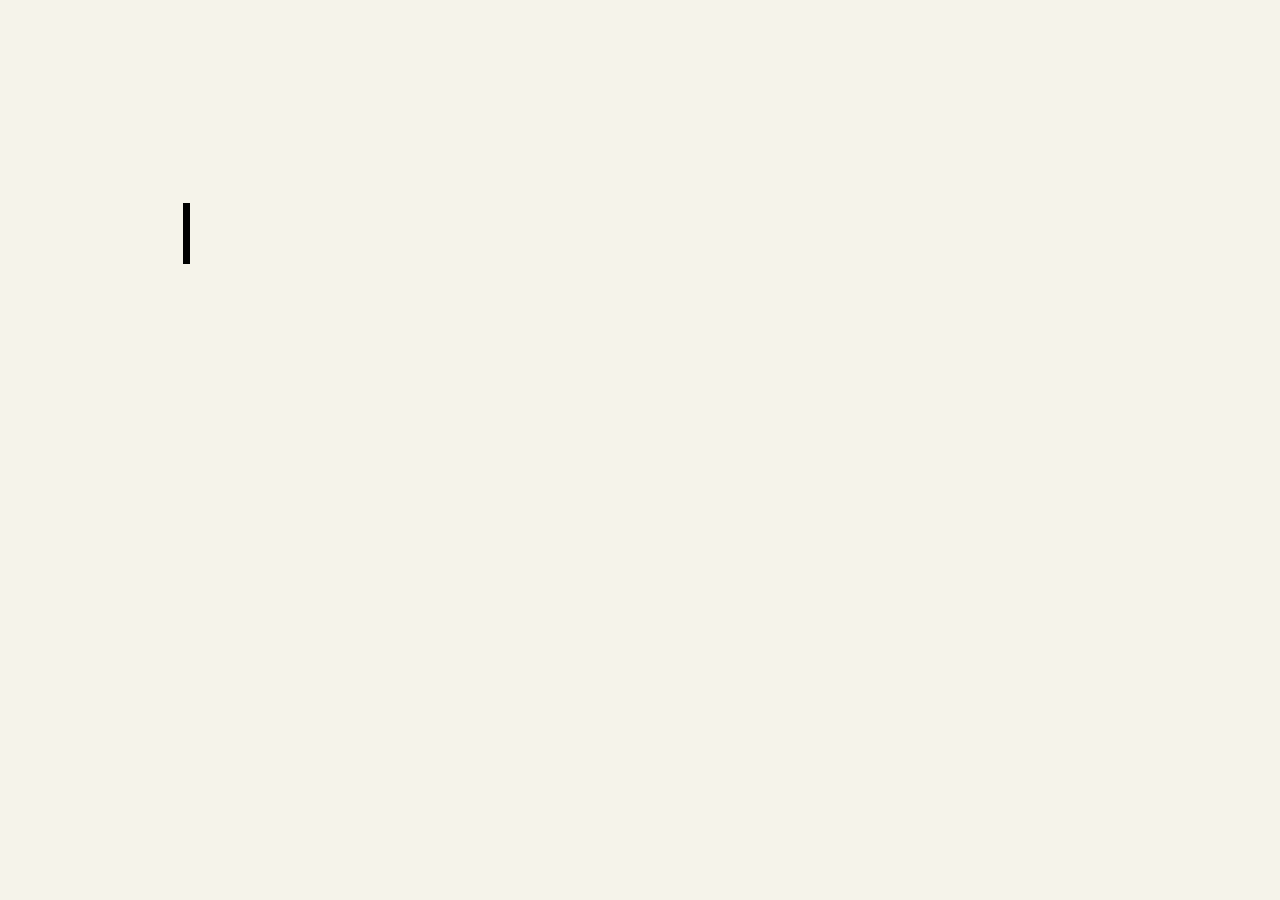
<file: Animations/Type Writer Animation (CSS)/index.html>
<!DOCTYPE html>
<html lang="en">
  <head>
    <meta charset="UTF-8" />
    <meta http-equiv="X-UA-Compatible" content="IE=edge" />
    <meta name="viewport" content="width=device-width, initial-scale=1.0" />
    <title>Type Writer Animation</title>
    <link rel="stylesheet" href="styles.css" />
  </head>
  <body>
    <h1>Hello, my name is Quang Khai</h1>
    <p class="subtitle">Welcome to my website</p>
  </body>
</html>
</file>
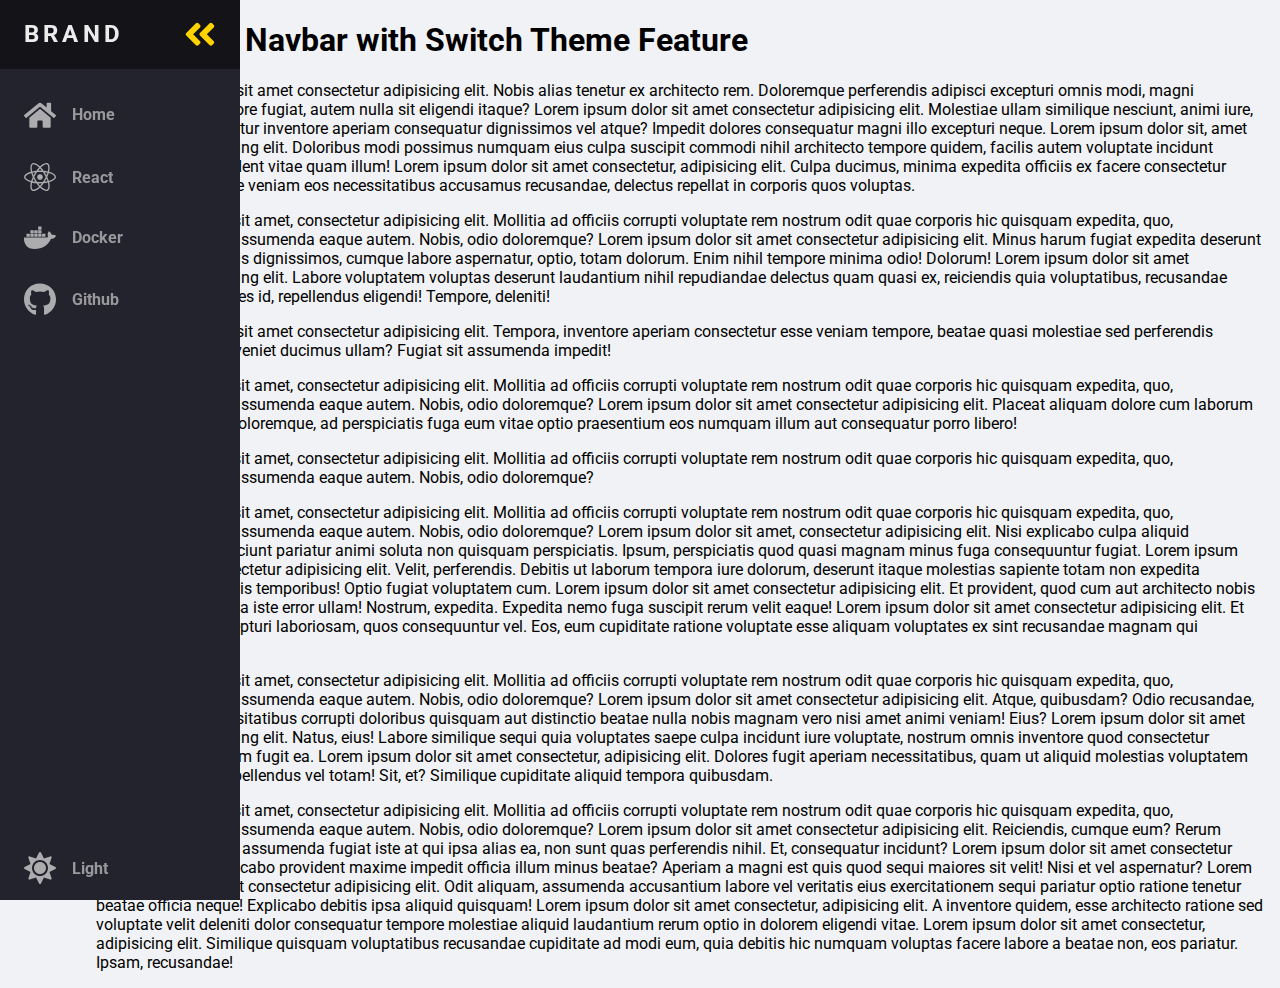
<file: Components/Animated Responsive Navbar (CSS)/index.html>
<!DOCTYPE html>
<html lang="en">
  <head>
    <meta charset="UTF-8" />
    <meta http-equiv="X-UA-Compatible" content="IE=edge" />
    <meta name="viewport" content="width=device-width, initial-scale=1.0" />
    <title>Animated Responsive Navbar</title>

    <link rel="preconnect" href="https://fonts.googleapis.com" />
    <link rel="preconnect" href="https://fonts.gstatic.com" crossorigin />
    <link
      href="https://fonts.googleapis.com/css2?family=Roboto:ital,wght@0,400;0,700;1,300&display=swap"
      rel="stylesheet"
    />

    <link rel="stylesheet" href="style.css" />
  </head>
  <body>
    <nav class="navbar">
      <ul class="navbar__items">
        <li class="navbar__logo">
          <a href="#logo" class="navbar__link">
            <span class="navbar__linkTitle">Brand</span>
            <svg
              aria-hidden="true"
              focusable="false"
              data-prefix="fas"
              data-icon="angle-double-right"
              class="svg-accent svg-inline--fa fa-angle-double-right fa-w-14"
              role="img"
              xmlns="http://www.w3.org/2000/svg"
              viewBox="0 0 448 512"
            >
              <path
                fill="currentColor"
                d="M224.3 273l-136 136c-9.4 9.4-24.6 9.4-33.9 0l-22.6-22.6c-9.4-9.4-9.4-24.6 0-33.9l96.4-96.4-96.4-96.4c-9.4-9.4-9.4-24.6 0-33.9L54.3 103c9.4-9.4 24.6-9.4 33.9 0l136 136c9.5 9.4 9.5 24.6.1 34zm192-34l-136-136c-9.4-9.4-24.6-9.4-33.9 0l-22.6 22.6c-9.4 9.4-9.4 24.6 0 33.9l96.4 96.4-96.4 96.4c-9.4 9.4-9.4 24.6 0 33.9l22.6 22.6c9.4 9.4 24.6 9.4 33.9 0l136-136c9.4-9.2 9.4-24.4 0-33.8z"
              ></path>
            </svg>
          </a>
        </li>

        <li class="navbar__item">
          <a href="#" class="navbar__link">
            <svg
              aria-hidden="true"
              focusable="false"
              data-prefix="fas"
              data-icon="home"
              class="svg-accent svg-inline--fa fa-home fa-w-18"
              role="img"
              xmlns="http://www.w3.org/2000/svg"
              viewBox="0 0 576 512"
            >
              <path
                fill="currentColor"
                d="M280.37 148.26L96 300.11V464a16 16 0 0 0 16 16l112.06-.29a16 16 0 0 0 15.92-16V368a16 16 0 0 1 16-16h64a16 16 0 0 1 16 16v95.64a16 16 0 0 0 16 16.05L464 480a16 16 0 0 0 16-16V300L295.67 148.26a12.19 12.19 0 0 0-15.3 0zM571.6 251.47L488 182.56V44.05a12 12 0 0 0-12-12h-56a12 12 0 0 0-12 12v72.61L318.47 43a48 48 0 0 0-61 0L4.34 251.47a12 12 0 0 0-1.6 16.9l25.5 31A12 12 0 0 0 45.15 301l235.22-193.74a12.19 12.19 0 0 1 15.3 0L530.9 301a12 12 0 0 0 16.9-1.6l25.5-31a12 12 0 0 0-1.7-16.93z"
              ></path>
            </svg>
            <span class="navbar__linkTitle">Home</span>
          </a>
        </li>

        <li class="navbar__item">
          <a href="#react" class="navbar__link">
            <svg
              aria-hidden="true"
              focusable="false"
              data-prefix="fab"
              data-icon="react"
              class="svg-accent svg-inline--fa fa-react fa-w-16"
              role="img"
              xmlns="http://www.w3.org/2000/svg"
              viewBox="0 0 512 512"
            >
              <path
                fill="currentColor"
                d="M418.2 177.2c-5.4-1.8-10.8-3.5-16.2-5.1.9-3.7 1.7-7.4 2.5-11.1 12.3-59.6 4.2-107.5-23.1-123.3-26.3-15.1-69.2.6-112.6 38.4-4.3 3.7-8.5 7.6-12.5 11.5-2.7-2.6-5.5-5.2-8.3-7.7-45.5-40.4-91.1-57.4-118.4-41.5-26.2 15.2-34 60.3-23 116.7 1.1 5.6 2.3 11.1 3.7 16.7-6.4 1.8-12.7 3.8-18.6 5.9C38.3 196.2 0 225.4 0 255.6c0 31.2 40.8 62.5 96.3 81.5 4.5 1.5 9 3 13.6 4.3-1.5 6-2.8 11.9-4 18-10.5 55.5-2.3 99.5 23.9 114.6 27 15.6 72.4-.4 116.6-39.1 3.5-3.1 7-6.3 10.5-9.7 4.4 4.3 9 8.4 13.6 12.4 42.8 36.8 85.1 51.7 111.2 36.6 27-15.6 35.8-62.9 24.4-120.5-.9-4.4-1.9-8.9-3-13.5 3.2-.9 6.3-1.9 9.4-2.9 57.7-19.1 99.5-50 99.5-81.7 0-30.3-39.4-59.7-93.8-78.4zM282.9 92.3c37.2-32.4 71.9-45.1 87.7-36 16.9 9.7 23.4 48.9 12.8 100.4-.7 3.4-1.4 6.7-2.3 10-22.2-5-44.7-8.6-67.3-10.6-13-18.6-27.2-36.4-42.6-53.1 3.9-3.7 7.7-7.2 11.7-10.7zM167.2 307.5c5.1 8.7 10.3 17.4 15.8 25.9-15.6-1.7-31.1-4.2-46.4-7.5 4.4-14.4 9.9-29.3 16.3-44.5 4.6 8.8 9.3 17.5 14.3 26.1zm-30.3-120.3c14.4-3.2 29.7-5.8 45.6-7.8-5.3 8.3-10.5 16.8-15.4 25.4-4.9 8.5-9.7 17.2-14.2 26-6.3-14.9-11.6-29.5-16-43.6zm27.4 68.9c6.6-13.8 13.8-27.3 21.4-40.6s15.8-26.2 24.4-38.9c15-1.1 30.3-1.7 45.9-1.7s31 .6 45.9 1.7c8.5 12.6 16.6 25.5 24.3 38.7s14.9 26.7 21.7 40.4c-6.7 13.8-13.9 27.4-21.6 40.8-7.6 13.3-15.7 26.2-24.2 39-14.9 1.1-30.4 1.6-46.1 1.6s-30.9-.5-45.6-1.4c-8.7-12.7-16.9-25.7-24.6-39s-14.8-26.8-21.5-40.6zm180.6 51.2c5.1-8.8 9.9-17.7 14.6-26.7 6.4 14.5 12 29.2 16.9 44.3-15.5 3.5-31.2 6.2-47 8 5.4-8.4 10.5-17 15.5-25.6zm14.4-76.5c-4.7-8.8-9.5-17.6-14.5-26.2-4.9-8.5-10-16.9-15.3-25.2 16.1 2 31.5 4.7 45.9 8-4.6 14.8-10 29.2-16.1 43.4zM256.2 118.3c10.5 11.4 20.4 23.4 29.6 35.8-19.8-.9-39.7-.9-59.5 0 9.8-12.9 19.9-24.9 29.9-35.8zM140.2 57c16.8-9.8 54.1 4.2 93.4 39 2.5 2.2 5 4.6 7.6 7-15.5 16.7-29.8 34.5-42.9 53.1-22.6 2-45 5.5-67.2 10.4-1.3-5.1-2.4-10.3-3.5-15.5-9.4-48.4-3.2-84.9 12.6-94zm-24.5 263.6c-4.2-1.2-8.3-2.5-12.4-3.9-21.3-6.7-45.5-17.3-63-31.2-10.1-7-16.9-17.8-18.8-29.9 0-18.3 31.6-41.7 77.2-57.6 5.7-2 11.5-3.8 17.3-5.5 6.8 21.7 15 43 24.5 63.6-9.6 20.9-17.9 42.5-24.8 64.5zm116.6 98c-16.5 15.1-35.6 27.1-56.4 35.3-11.1 5.3-23.9 5.8-35.3 1.3-15.9-9.2-22.5-44.5-13.5-92 1.1-5.6 2.3-11.2 3.7-16.7 22.4 4.8 45 8.1 67.9 9.8 13.2 18.7 27.7 36.6 43.2 53.4-3.2 3.1-6.4 6.1-9.6 8.9zm24.5-24.3c-10.2-11-20.4-23.2-30.3-36.3 9.6.4 19.5.6 29.5.6 10.3 0 20.4-.2 30.4-.7-9.2 12.7-19.1 24.8-29.6 36.4zm130.7 30c-.9 12.2-6.9 23.6-16.5 31.3-15.9 9.2-49.8-2.8-86.4-34.2-4.2-3.6-8.4-7.5-12.7-11.5 15.3-16.9 29.4-34.8 42.2-53.6 22.9-1.9 45.7-5.4 68.2-10.5 1 4.1 1.9 8.2 2.7 12.2 4.9 21.6 5.7 44.1 2.5 66.3zm18.2-107.5c-2.8.9-5.6 1.8-8.5 2.6-7-21.8-15.6-43.1-25.5-63.8 9.6-20.4 17.7-41.4 24.5-62.9 5.2 1.5 10.2 3.1 15 4.7 46.6 16 79.3 39.8 79.3 58 0 19.6-34.9 44.9-84.8 61.4zm-149.7-15c25.3 0 45.8-20.5 45.8-45.8s-20.5-45.8-45.8-45.8c-25.3 0-45.8 20.5-45.8 45.8s20.5 45.8 45.8 45.8z"
              ></path>
            </svg>
            <span class="navbar__linkTitle">React</span>
          </a>
        </li>

        <li class="navbar__item">
          <a href="#docker" class="navbar__link">
            <svg
              aria-hidden="true"
              focusable="false"
              data-prefix="fab"
              data-icon="docker"
              class="svg-accent svg-inline--fa fa-docker fa-w-20"
              role="img"
              xmlns="http://www.w3.org/2000/svg"
              viewBox="0 0 640 512"
            >
              <path
                fill="currentColor"
                d="M349.9 236.3h-66.1v-59.4h66.1v59.4zm0-204.3h-66.1v60.7h66.1V32zm78.2 144.8H362v59.4h66.1v-59.4zm-156.3-72.1h-66.1v60.1h66.1v-60.1zm78.1 0h-66.1v60.1h66.1v-60.1zm276.8 100c-14.4-9.7-47.6-13.2-73.1-8.4-3.3-24-16.7-44.9-41.1-63.7l-14-9.3-9.3 14c-18.4 27.8-23.4 73.6-3.7 103.8-8.7 4.7-25.8 11.1-48.4 10.7H2.4c-8.7 50.8 5.8 116.8 44 162.1 37.1 43.9 92.7 66.2 165.4 66.2 157.4 0 273.9-72.5 328.4-204.2 21.4.4 67.6.1 91.3-45.2 1.5-2.5 6.6-13.2 8.5-17.1l-13.3-8.9zm-511.1-27.9h-66v59.4h66.1v-59.4zm78.1 0h-66.1v59.4h66.1v-59.4zm78.1 0h-66.1v59.4h66.1v-59.4zm-78.1-72.1h-66.1v60.1h66.1v-60.1z"
              ></path>
            </svg>
            <span class="navbar__linkTitle">Docker</span>
          </a>
        </li>

        <li class="navbar__item">
          <a href="#github" class="navbar__link">
            <svg
              aria-hidden="true"
              focusable="false"
              data-prefix="fab"
              data-icon="github"
              class="svg-accent svg-inline--fa fa-github fa-w-16"
              role="img"
              xmlns="http://www.w3.org/2000/svg"
              viewBox="0 0 496 512"
            >
              <path
                fill="currentColor"
                d="M165.9 397.4c0 2-2.3 3.6-5.2 3.6-3.3.3-5.6-1.3-5.6-3.6 0-2 2.3-3.6 5.2-3.6 3-.3 5.6 1.3 5.6 3.6zm-31.1-4.5c-.7 2 1.3 4.3 4.3 4.9 2.6 1 5.6 0 6.2-2s-1.3-4.3-4.3-5.2c-2.6-.7-5.5.3-6.2 2.3zm44.2-1.7c-2.9.7-4.9 2.6-4.6 4.9.3 2 2.9 3.3 5.9 2.6 2.9-.7 4.9-2.6 4.6-4.6-.3-1.9-3-3.2-5.9-2.9zM244.8 8C106.1 8 0 113.3 0 252c0 110.9 69.8 205.8 169.5 239.2 12.8 2.3 17.3-5.6 17.3-12.1 0-6.2-.3-40.4-.3-61.4 0 0-70 15-84.7-29.8 0 0-11.4-29.1-27.8-36.6 0 0-22.9-15.7 1.6-15.4 0 0 24.9 2 38.6 25.8 21.9 38.6 58.6 27.5 72.9 20.9 2.3-16 8.8-27.1 16-33.7-55.9-6.2-112.3-14.3-112.3-110.5 0-27.5 7.6-41.3 23.6-58.9-2.6-6.5-11.1-33.3 2.6-67.9 20.9-6.5 69 27 69 27 20-5.6 41.5-8.5 62.8-8.5s42.8 2.9 62.8 8.5c0 0 48.1-33.6 69-27 13.7 34.7 5.2 61.4 2.6 67.9 16 17.7 25.8 31.5 25.8 58.9 0 96.5-58.9 104.2-114.8 110.5 9.2 7.9 17 22.9 17 46.4 0 33.7-.3 75.4-.3 83.6 0 6.5 4.6 14.4 17.3 12.1C428.2 457.8 496 362.9 496 252 496 113.3 383.5 8 244.8 8zM97.2 352.9c-1.3 1-1 3.3.7 5.2 1.6 1.6 3.9 2.3 5.2 1 1.3-1 1-3.3-.7-5.2-1.6-1.6-3.9-2.3-5.2-1zm-10.8-8.1c-.7 1.3.3 2.9 2.3 3.9 1.6 1 3.6.7 4.3-.7.7-1.3-.3-2.9-2.3-3.9-2-.6-3.6-.3-4.3.7zm32.4 35.6c-1.6 1.3-1 4.3 1.3 6.2 2.3 2.3 5.2 2.6 6.5 1 1.3-1.3.7-4.3-1.3-6.2-2.2-2.3-5.2-2.6-6.5-1zm-11.4-14.7c-1.6 1-1.6 3.6 0 5.9 1.6 2.3 4.3 3.3 5.6 2.3 1.6-1.3 1.6-3.9 0-6.2-1.4-2.3-4-3.3-5.6-2z"
              ></path>
            </svg>
            <span class="navbar__linkTitle">Github</span>
          </a>
        </li>

        <li class="navbar__item" id="toggleThemeButton">
          <a href="#toggle" class="navbar__link">
            <!-- Light SVG -->
            <svg
              id="lightSVG"
              aria-hidden="true"
              focusable="false"
              data-prefix="fas"
              data-icon="sun"
              class="svg-accent svg-inline--fa fa-sun fa-w-16"
              role="img"
              xmlns="http://www.w3.org/2000/svg"
              viewBox="0 0 512 512"
            >
              <path
                fill="currentColor"
                d="M256 160c-52.9 0-96 43.1-96 96s43.1 96 96 96 96-43.1 96-96-43.1-96-96-96zm246.4 80.5l-94.7-47.3 33.5-100.4c4.5-13.6-8.4-26.5-21.9-21.9l-100.4 33.5-47.4-94.8c-6.4-12.8-24.6-12.8-31 0l-47.3 94.7L92.7 70.8c-13.6-4.5-26.5 8.4-21.9 21.9l33.5 100.4-94.7 47.4c-12.8 6.4-12.8 24.6 0 31l94.7 47.3-33.5 100.5c-4.5 13.6 8.4 26.5 21.9 21.9l100.4-33.5 47.3 94.7c6.4 12.8 24.6 12.8 31 0l47.3-94.7 100.4 33.5c13.6 4.5 26.5-8.4 21.9-21.9l-33.5-100.4 94.7-47.3c13-6.5 13-24.7.2-31.1zm-155.9 106c-49.9 49.9-131.1 49.9-181 0-49.9-49.9-49.9-131.1 0-181 49.9-49.9 131.1-49.9 181 0 49.9 49.9 49.9 131.1 0 181z"
              ></path>
            </svg>

            <!-- Dark SVG -->
            <svg
              id="darkSVG"
              aria-hidden="true"
              focusable="false"
              data-prefix="fas"
              data-icon="cloud-moon"
              class="svg-accent svg-inline--fa fa-cloud-moon fa-w-18"
              role="img"
              xmlns="http://www.w3.org/2000/svg"
              viewBox="0 0 576 512"
            >
              <path
                fill="currentColor"
                d="M342.8 352.7c5.7-9.6 9.2-20.7 9.2-32.7 0-35.3-28.7-64-64-64-17.2 0-32.8 6.9-44.3 17.9-16.3-29.6-47.5-49.9-83.7-49.9-53 0-96 43-96 96 0 2 .5 3.8.6 5.7C27.1 338.8 0 374.1 0 416c0 53 43 96 96 96h240c44.2 0 80-35.8 80-80 0-41.9-32.3-75.8-73.2-79.3zm222.5-54.3c-93.1 17.7-178.5-53.7-178.5-147.7 0-54.2 29-104 76.1-130.8 7.3-4.1 5.4-15.1-2.8-16.7C448.4 1.1 436.7 0 425 0 319.1 0 233.1 85.9 233.1 192c0 8.5.7 16.8 1.8 25 5.9 4.3 11.6 8.9 16.7 14.2 11.4-4.7 23.7-7.2 36.4-7.2 52.9 0 96 43.1 96 96 0 3.6-.2 7.2-.6 10.7 23.6 10.8 42.4 29.5 53.5 52.6 54.4-3.4 103.7-29.3 137.1-70.4 5.3-6.5-.5-16.1-8.7-14.5z"
              ></path>
            </svg>

            <!-- Theme name -->
            <span class="navbar__linkTitle" id="themeName"></span>
          </a>
        </li>
      </ul>
    </nav>

    <main>
      <h1>Awesome Navbar with Switch Theme Feature</h1>
      <p>
        Lorem, ipsum dolor sit amet consectetur adipisicing elit. Nobis alias
        tenetur ex architecto rem. Doloremque perferendis adipisci excepturi
        omnis modi, magni possimus iure tempore fugiat, autem nulla sit eligendi
        itaque? Lorem ipsum dolor sit amet consectetur adipisicing elit.
        Molestiae ullam similique nesciunt, animi iure, quaerat sed aspernatur
        inventore aperiam consequatur dignissimos vel atque? Impedit dolores
        consequatur magni illo excepturi neque. Lorem ipsum dolor sit, amet
        consectetur adipisicing elit. Doloribus modi possimus numquam eius culpa
        suscipit commodi nihil architecto tempore quidem, facilis autem
        voluptate incidunt dolorem! Rem provident vitae quam illum! Lorem ipsum
        dolor sit amet consectetur, adipisicing elit. Culpa ducimus, minima
        expedita officiis ex facere consectetur maxime nam! Facere veniam eos
        necessitatibus accusamus recusandae, delectus repellat in corporis quos
        voluptas.
      </p>
      <p>
        Lorem ipsum dolor sit amet, consectetur adipisicing elit. Mollitia ad
        officiis corrupti voluptate rem nostrum odit quae corporis hic quisquam
        expedita, quo, repudiandae nemo assumenda eaque autem. Nobis, odio
        doloremque? Lorem ipsum dolor sit amet consectetur adipisicing elit.
        Minus harum fugiat expedita deserunt odit esse facilis nobis
        dignissimos, cumque labore aspernatur, optio, totam dolorum. Enim nihil
        tempore minima odio! Dolorum! Lorem ipsum dolor sit amet consectetur
        adipisicing elit. Labore voluptatem voluptas deserunt laudantium nihil
        repudiandae delectus quam quasi ex, reiciendis quia voluptatibus,
        recusandae voluptatum asperiores id, repellendus eligendi! Tempore,
        deleniti!
      </p>
      <p>
        Lorem, ipsum dolor sit amet consectetur adipisicing elit. Tempora,
        inventore aperiam consectetur esse veniam tempore, beatae quasi
        molestiae sed perferendis placeat unde quia eveniet ducimus ullam?
        Fugiat sit assumenda impedit!
      </p>
      <p>
        Lorem ipsum dolor sit amet, consectetur adipisicing elit. Mollitia ad
        officiis corrupti voluptate rem nostrum odit quae corporis hic quisquam
        expedita, quo, repudiandae nemo assumenda eaque autem. Nobis, odio
        doloremque? Lorem ipsum dolor sit amet consectetur adipisicing elit.
        Placeat aliquam dolore cum laborum doloribus dolorum doloremque, ad
        perspiciatis fuga eum vitae optio praesentium eos numquam illum aut
        consequatur porro libero!
      </p>
      <p>
        Lorem ipsum dolor sit amet, consectetur adipisicing elit. Mollitia ad
        officiis corrupti voluptate rem nostrum odit quae corporis hic quisquam
        expedita, quo, repudiandae nemo assumenda eaque autem. Nobis, odio
        doloremque?
      </p>
      <p>
        Lorem ipsum dolor sit amet, consectetur adipisicing elit. Mollitia ad
        officiis corrupti voluptate rem nostrum odit quae corporis hic quisquam
        expedita, quo, repudiandae nemo assumenda eaque autem. Nobis, odio
        doloremque? Lorem ipsum dolor sit amet, consectetur adipisicing elit.
        Nisi explicabo culpa aliquid cupiditate, dicta nesciunt pariatur animi
        soluta non quisquam perspiciatis. Ipsum, perspiciatis quod quasi magnam
        minus fuga consequuntur fugiat. Lorem ipsum dolor, sit amet consectetur
        adipisicing elit. Velit, perferendis. Debitis ut laborum tempora iure
        dolorum, deserunt itaque molestias sapiente totam non expedita numquam
        perferendis temporibus! Optio fugiat voluptatem cum. Lorem ipsum dolor
        sit amet consectetur adipisicing elit. Et provident, quod cum aut
        architecto nobis alias commodi soluta iste error ullam! Nostrum,
        expedita. Expedita nemo fuga suscipit rerum velit eaque! Lorem ipsum
        dolor sit amet consectetur adipisicing elit. Et quod explicabo excepturi
        laboriosam, quos consequuntur vel. Eos, eum cupiditate ratione voluptate
        esse aliquam voluptates ex sint recusandae magnam qui suscipit?
      </p>
      <p>
        Lorem ipsum dolor sit amet, consectetur adipisicing elit. Mollitia ad
        officiis corrupti voluptate rem nostrum odit quae corporis hic quisquam
        expedita, quo, repudiandae nemo assumenda eaque autem. Nobis, odio
        doloremque? Lorem ipsum dolor sit amet consectetur adipisicing elit.
        Atque, quibusdam? Odio recusandae, earum harum necessitatibus corrupti
        doloribus quisquam aut distinctio beatae nulla nobis magnam vero nisi
        amet animi veniam! Eius? Lorem ipsum dolor sit amet consectetur
        adipisicing elit. Natus, eius! Labore similique sequi quia voluptates
        saepe culpa incidunt iure voluptate, nostrum omnis inventore quod
        consectetur veniam eligendi rerum fugit ea. Lorem ipsum dolor sit amet
        consectetur, adipisicing elit. Dolores fugit aperiam necessitatibus,
        quam ut aliquid molestias voluptatem eveniet esse quis repellendus vel
        totam! Sit, et? Similique cupiditate aliquid tempora quibusdam.
      </p>
      <p>
        Lorem ipsum dolor sit amet, consectetur adipisicing elit. Mollitia ad
        officiis corrupti voluptate rem nostrum odit quae corporis hic quisquam
        expedita, quo, repudiandae nemo assumenda eaque autem. Nobis, odio
        doloremque? Lorem ipsum dolor sit amet consectetur adipisicing elit.
        Reiciendis, cumque eum? Rerum reprehenderit harum assumenda fugiat iste
        at qui ipsa alias ea, non sunt quas perferendis nihil. Et, consequatur
        incidunt? Lorem ipsum dolor sit amet consectetur adipisicing elit.
        Explicabo provident maxime impedit officia illum minus beatae? Aperiam a
        magni est quis quod sequi maiores sit velit! Nisi et vel aspernatur?
        Lorem ipsum dolor sit, amet consectetur adipisicing elit. Odit aliquam,
        assumenda accusantium labore vel veritatis eius exercitationem sequi
        pariatur optio ratione tenetur beatae officia neque! Explicabo debitis
        ipsa aliquid quisquam! Lorem ipsum dolor sit amet consectetur,
        adipisicing elit. A inventore quidem, esse architecto ratione sed
        voluptate velit deleniti dolor consequatur tempore molestiae aliquid
        laudantium rerum optio in dolorem eligendi vitae. Lorem ipsum dolor sit
        amet consectetur, adipisicing elit. Similique quisquam voluptatibus
        recusandae cupiditate ad modi eum, quia debitis hic numquam voluptas
        facere labore a beatae non, eos pariatur. Ipsam, recusandae!
      </p>
    </main>

    <script src="script.js"></script>
  </body>
</html>
</file>
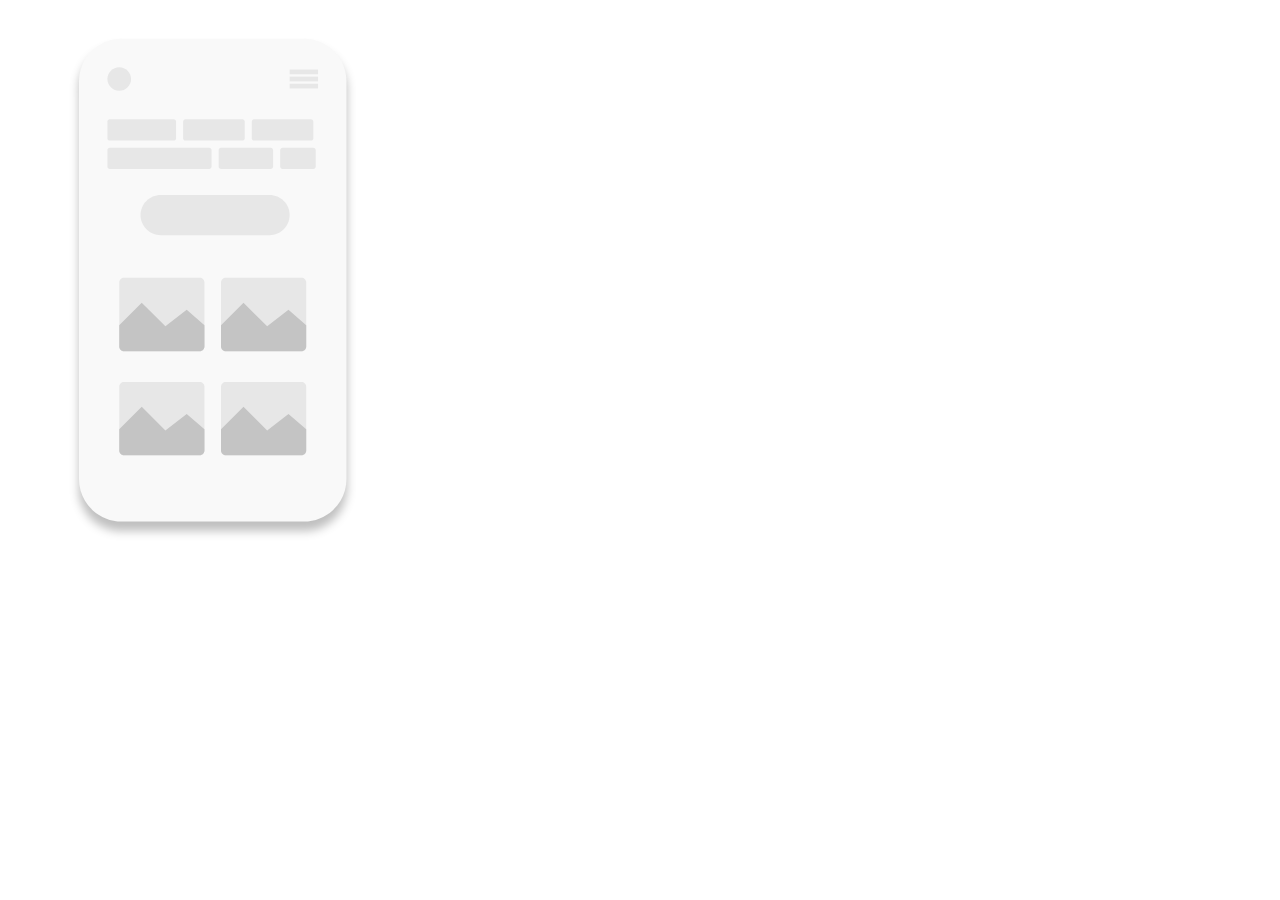
<file: Animations/SVG Animations (CSS)/phone.html>
<!DOCTYPE html>
<html lang="en">
  <head>
    <meta charset="UTF-8" />
    <meta http-equiv="X-UA-Compatible" content="IE=edge" />
    <meta name="viewport" content="width=device-width, initial-scale=1.0" />
    <title>Phone Skeleton Animations</title>

    <style>
      #skeleton {
        animation: fadeInUp 1s ease forwards;
      }

      @keyframes fadeInUp {
        from {
          transform: translateY(20%);
          opacity: 0;
        }
        to {
          transform: translateY(0);
          opacity: 1;
        }
      }

      #bolt g {
        opacity: 0;
        animation: dropIn 8s ease forwards infinite;
        animation-delay: calc(var(--order) * 200ms);
      }

      @keyframes dropIn {
        20% {
          opacity: 0;
          transform: translateY(-20%);
        }
        30%,
        100% {
          opacity: 1;
          transform: translateY(0);
        }
      }
    </style>
  </head>
  <body>
    <svg
      width="400"
      viewBox="0 0 169 228"
      fill="none"
      xmlns="http://www.w3.org/2000/svg"
    >
      <g id="phone">
        <g id="phone_2" filter="url(#filter0_d)">
          <path
            id="Vector"
            d="M125 13H48C38.0589 13 30 21.0589 30 31V199C30 208.941 38.0589 217 48 217H125C134.941 217 143 208.941 143 199V31C143 21.0589 134.941 13 125 13Z"
            fill="#F9F9F9"
          />
        </g>
        <g id="skeleton">
          <path
            id="Rectangle 2"
            d="M70 47H43C42.4477 47 42 47.4477 42 48V55C42 55.5523 42.4477 56 43 56H70C70.5523 56 71 55.5523 71 55V48C71 47.4477 70.5523 47 70 47Z"
            fill="#E7E7E7"
          />
          <path
            id="Rectangle 3"
            d="M99 47H75C74.4477 47 74 47.4477 74 48V55C74 55.5523 74.4477 56 75 56H99C99.5523 56 100 55.5523 100 55V48C100 47.4477 99.5523 47 99 47Z"
            fill="#E7E7E7"
          />
          <path
            id="Rectangle 6"
            d="M128 47H104C103.448 47 103 47.4477 103 48V55C103 55.5523 103.448 56 104 56H128C128.552 56 129 55.5523 129 55V48C129 47.4477 128.552 47 128 47Z"
            fill="#E7E7E7"
          />
          <path
            id="Rectangle 4"
            d="M85 59H43C42.4477 59 42 59.4477 42 60V67C42 67.5523 42.4477 68 43 68H85C85.5523 68 86 67.5523 86 67V60C86 59.4477 85.5523 59 85 59Z"
            fill="#E7E7E7"
          />
          <path
            id="Rectangle 5"
            d="M111 59H90C89.4477 59 89 59.4477 89 60V67C89 67.5523 89.4477 68 90 68H111C111.552 68 112 67.5523 112 67V60C112 59.4477 111.552 59 111 59Z"
            fill="#E7E7E7"
          />
          <path
            id="Rectangle 7"
            d="M129 59H116C115.448 59 115 59.4477 115 60V67C115 67.5523 115.448 68 116 68H129C129.552 68 130 67.5523 130 67V60C130 59.4477 129.552 59 129 59Z"
            fill="#E7E7E7"
          />
          <path
            id="Ellipse 1"
            d="M47 35C49.7614 35 52 32.7614 52 30C52 27.2386 49.7614 25 47 25C44.2386 25 42 27.2386 42 30C42 32.7614 44.2386 35 47 35Z"
            fill="#E7E7E7"
          />
          <g id="Group 1">
            <path id="Rectangle 9" d="M131 26H119V28H131V26Z" fill="#E7E7E7" />
            <path id="Rectangle 10" d="M131 29H119V31H131V29Z" fill="#E7E7E7" />
            <path id="Rectangle 11" d="M131 32H119V34H131V32Z" fill="#E7E7E7" />
          </g>
          <g id="Group 2">
            <path
              id="Rectangle 12"
              d="M81 114H49C47.8954 114 47 114.895 47 116V143C47 144.105 47.8954 145 49 145H81C82.1046 145 83 144.105 83 143V116C83 114.895 82.1046 114 81 114Z"
              fill="#E7E7E7"
            />
            <path
              id="Polygon 1"
              d="M56.5 124.5L66.5 134.5L75.5 127.5L83 134V143C83 144.105 82.1046 145 81 145H49C47.8954 145 47 144.105 47 143V134L56.5 124.5Z"
              fill="#C4C4C4"
            />
          </g>
          <g id="Group 3">
            <path
              id="Rectangle 12_2"
              d="M124 114H92C90.8954 114 90 114.895 90 116V143C90 144.105 90.8954 145 92 145H124C125.105 145 126 144.105 126 143V116C126 114.895 125.105 114 124 114Z"
              fill="#E7E7E7"
            />
            <path
              id="Polygon 1_2"
              d="M99.5 124.5L109.5 134.5L118.5 127.5L126 134V143C126 144.105 125.105 145 124 145H92C90.8954 145 90 144.105 90 143V134L99.5 124.5Z"
              fill="#C4C4C4"
            />
          </g>
          <g id="Group 4">
            <path
              id="Rectangle 12_3"
              d="M81 158H49C47.8954 158 47 158.895 47 160V187C47 188.105 47.8954 189 49 189H81C82.1046 189 83 188.105 83 187V160C83 158.895 82.1046 158 81 158Z"
              fill="#E7E7E7"
            />
            <path
              id="Polygon 1_3"
              d="M56.5 168.5L66.5 178.5L75.5 171.5L83 178V187C83 188.105 82.1046 189 81 189H49C47.8954 189 47 188.105 47 187V178L56.5 168.5Z"
              fill="#C4C4C4"
            />
          </g>
          <g id="Group 5">
            <path
              id="Rectangle 12_4"
              d="M124 158H92C90.8954 158 90 158.895 90 160V187C90 188.105 90.8954 189 92 189H124C125.105 189 126 188.105 126 187V160C126 158.895 125.105 158 124 158Z"
              fill="#E7E7E7"
            />
            <path
              id="Polygon 1_4"
              d="M99.5 168.5L109.5 178.5L118.5 171.5L126 178V187C126 188.105 125.105 189 124 189H92C90.8954 189 90 188.105 90 187V178L99.5 168.5Z"
              fill="#C4C4C4"
            />
          </g>
          <path
            id="Rectangle 8"
            d="M110.5 79H64.5C59.8056 79 56 82.8056 56 87.5C56 92.1944 59.8056 96 64.5 96H110.5C115.194 96 119 92.1944 119 87.5C119 82.8056 115.194 79 110.5 79Z"
            fill="#E7E7E7"
          />
        </g>
        <g id="bolt">
          <g id="bolt5" style="--order: 5">
            <path
              id="Ellipse 2"
              d="M124 123C128.418 123 132 119.418 132 115C132 110.582 128.418 107 124 107C119.582 107 116 110.582 116 115C116 119.418 119.582 123 124 123Z"
              fill="#60FF52"
            />
            <path
              id="Vector_2"
              d="M127.198 114.486H124.677L126.854 110.656C126.907 110.561 126.907 110.446 126.853 110.352C126.798 110.258 126.698 110.2 126.589 110.2H122.933C122.802 110.2 122.685 110.284 122.644 110.408L120.816 115.913C120.785 116.006 120.8 116.108 120.857 116.188C120.915 116.267 121.007 116.314 121.105 116.314H123.69L122.044 120.175C121.985 120.313 122.034 120.472 122.16 120.552C122.284 120.632 122.451 120.611 122.551 120.498L127.426 114.993C127.506 114.903 127.525 114.775 127.476 114.666C127.427 114.556 127.318 114.486 127.198 114.486Z"
              fill="white"
            />
          </g>
          <g id="bolt4" style="--order: 4">
            <path
              id="Ellipse 2_2"
              d="M80 123C84.4183 123 88 119.418 88 115C88 110.582 84.4183 107 80 107C75.5817 107 72 110.582 72 115C72 119.418 75.5817 123 80 123Z"
              fill="#60FF52"
            />
            <path
              id="Vector_2_2"
              d="M83.1984 114.486H80.6767L82.8536 110.656C82.9075 110.561 82.9071 110.446 82.8527 110.352C82.798 110.258 82.6977 110.2 82.5891 110.2H78.9328C78.8017 110.2 78.6853 110.284 78.6439 110.408L76.8158 115.913C76.7845 116.006 76.8003 116.108 76.8575 116.188C76.9149 116.267 77.0069 116.314 77.1047 116.314H79.6895L78.0435 120.175C77.9846 120.313 78.034 120.472 78.1601 120.552C78.2842 120.632 78.4509 120.611 78.5511 120.498L83.4261 114.993C83.5058 114.903 83.5255 114.775 83.4764 114.666C83.4273 114.556 83.3184 114.486 83.1984 114.486Z"
              fill="white"
            />
          </g>
          <g id="bolt3" style="--order: 3">
            <path
              id="Ellipse 2_3"
              d="M80 168C84.4183 168 88 164.418 88 160C88 155.582 84.4183 152 80 152C75.5817 152 72 155.582 72 160C72 164.418 75.5817 168 80 168Z"
              fill="#60FF52"
            />
            <path
              id="Vector_3"
              d="M83.1984 159.486H80.6767L82.8536 155.656C82.9075 155.561 82.9071 155.446 82.8527 155.352C82.798 155.258 82.6977 155.2 82.5891 155.2H78.9328C78.8017 155.2 78.6853 155.284 78.6439 155.408L76.8158 160.913C76.7845 161.006 76.8003 161.108 76.8575 161.188C76.9149 161.267 77.0069 161.314 77.1047 161.314H79.6895L78.0435 165.175C77.9846 165.313 78.034 165.472 78.1601 165.552C78.2842 165.632 78.4509 165.611 78.5511 165.498L83.4261 159.993C83.5058 159.903 83.5255 159.775 83.4764 159.666C83.4273 159.556 83.3184 159.486 83.1984 159.486Z"
              fill="white"
            />
          </g>
          <g id="bolt2" style="--order: 2">
            <path
              id="Ellipse 2_4"
              d="M123 168C127.418 168 131 164.418 131 160C131 155.582 127.418 152 123 152C118.582 152 115 155.582 115 160C115 164.418 118.582 168 123 168Z"
              fill="#60FF52"
            />
            <path
              id="Vector_4"
              d="M126.198 159.486H123.677L125.854 155.656C125.907 155.561 125.907 155.446 125.853 155.352C125.798 155.258 125.698 155.2 125.589 155.2H121.933C121.802 155.2 121.685 155.284 121.644 155.408L119.816 160.913C119.785 161.006 119.8 161.108 119.857 161.188C119.915 161.267 120.007 161.314 120.105 161.314H122.69L121.044 165.175C120.985 165.313 121.034 165.472 121.16 165.552C121.284 165.632 121.451 165.611 121.551 165.498L126.426 159.993C126.506 159.903 126.525 159.775 126.476 159.666C126.427 159.556 126.318 159.486 126.198 159.486Z"
              fill="white"
            />
          </g>
          <g id="bolt1" style="--order: 1">
            <path
              id="Rectangle 9_2"
              d="M110.5 79H64.5C59.8056 79 56 82.8056 56 87.5C56 92.1944 59.8056 96 64.5 96H110.5C115.194 96 119 92.1944 119 87.5C119 82.8056 115.194 79 110.5 79Z"
              fill="#60FF52"
            />
            <g id="Group 10">
              <path
                id="Vector_5"
                d="M91.3984 86.2859H88.8767L91.0536 82.4558C91.1075 82.3615 91.1071 82.2457 91.0527 82.1517C90.998 82.0578 90.8977 82 90.7891 82H87.1328C87.0017 82 86.8853 82.0839 86.8439 82.2083L85.0158 87.713C84.9845 87.8058 85.0003 87.9081 85.0575 87.9876C85.1149 88.0671 85.2069 88.114 85.3047 88.114H87.8895L86.2435 91.9754C86.1846 92.1126 86.234 92.2724 86.3601 92.3524C86.4842 92.4317 86.6509 92.4108 86.7511 92.2977L91.6261 86.793C91.7058 86.7034 91.7255 86.5751 91.6764 86.466C91.6273 86.3565 91.5184 86.2859 91.3984 86.2859Z"
                fill="white"
              />
            </g>
          </g>
        </g>
      </g>
      <defs>
        <filter
          id="filter0_d"
          x="26"
          y="13"
          width="121"
          height="212"
          filterUnits="userSpaceOnUse"
          color-interpolation-filters="sRGB"
        >
          <feFlood flood-opacity="0" result="BackgroundImageFix" />
          <feColorMatrix
            in="SourceAlpha"
            type="matrix"
            values="0 0 0 0 0 0 0 0 0 0 0 0 0 0 0 0 0 0 127 0"
            result="hardAlpha"
          />
          <feOffset dy="4" />
          <feGaussianBlur stdDeviation="2" />
          <feColorMatrix
            type="matrix"
            values="0 0 0 0 0 0 0 0 0 0 0 0 0 0 0 0 0 0 0.25 0"
          />
          <feBlend
            mode="normal"
            in2="BackgroundImageFix"
            result="effect1_dropShadow"
          />
          <feBlend
            mode="normal"
            in="SourceGraphic"
            in2="effect1_dropShadow"
            result="shape"
          />
        </filter>
      </defs>
    </svg>
  </body>
</html>
</file>
<file: Animations/Type Writer Animation (CSS)/styles.css>
:root {
  --bg-color: hsl(49 37% 94%);
  --typeWriterSpeed: 6s;
  --typeWriterCharacters: 28;
}

body {
  margin: 0;
  font-family: -apple-system, BlinkMacSystemFont, "Segoe UI", Roboto, Oxygen,
    Ubuntu, Cantarell, "Open Sans", "Helvetica Neue", sans-serif;
  min-height: 100vh;
  display: grid;
  place-items: center;
  text-align: center;
  background: var(--bg-color);
}

h1 {
  position: relative;
  font-family: "Courier New", Courier, monospace;
  font-size: clamp(1rem, 3vw + 1rem, 4rem);
  width: max-content;
}

h1::after,
h1::before {
  content: "";
  position: absolute;
  top: 0;
  right: 0;
  bottom: 0;
  left: 0;
}

h1::before {
  background: var(--bg-color);
  animation: typeWriter var(--typeWriterSpeed)
    steps(var(--typeWriterCharacters)) 1s forwards;
}

h1::after {
  width: 0.125em;
  background: black;
  animation: typeWriter var(--typeWriterSpeed)
      steps(var(--typeWriterCharacters)) 1s forwards,
    blinkCursor 750ms steps(var(--typeWriterCharacters)) infinite;
}

@keyframes typeWriter {
  to {
    left: 100%;
  }
}

@keyframes blinkCursor {
  to {
    background: transparent;
  }
}

.subtitle {
  color: hsl(0 0% 0% / 0.7);
  font-size: 2rem;
  font-weight: 400;
  opacity: 0;
  transform: translateY(3rem);
  animation: fadeInUp 2s ease calc(var(--typeWriterSpeed) + 1.5s) forwards;
}

@keyframes fadeInUp {
  to {
    opacity: 1;
    transform: translateY(0);
  }
}
</file>
<file: Components/Animated Responsive Navbar (CSS)/style.css>
:root {
  /* --text-primary: #b6b6b6; */
  /* --text-secondary: #ececec; */
  /* --bg-primary: #23232e; */
  /* --bg-secondary: #141418; */
  /* --accent: rgb(255, 212, 0); */

  --transition-speed: 0.6s;

  font-family: "Roboto", sans-serif;
}

body {
  margin: 0;
  padding: 0;
  background-color: #f1f2f5;
  color: black;
}

/* Navbar */
.navbar {
  position: fixed;
  transition: width 0.2s ease;
  background-color: var(--bg-primary);
}

.navbar__items {
  height: 100%;
  list-style: none;
  margin: 0;
  padding: 0;
  display: flex;
  flex-direction: column;
  align-items: center;
}

.navbar__item {
  width: 100%;
}

.navbar__item:last-child {
  margin-top: auto;
}

.navbar__link {
  text-decoration: none;
  display: flex;
  align-items: center;
  color: var(--text-primary);
  filter: grayscale(100%) opacity(0.8);
  transition: var(--transition-speed);
  padding: 1rem 1.5rem;
}

.navbar__link:hover {
  filter: grayscale(0%) opacity(1);
  color: var(--text-secondary);
  background-color: var(--bg-secondary);
}

.navbar__link > svg {
  width: 2rem;
  min-width: 2rem;
}

.navbar__linkTitle {
  margin-left: 1rem;
  font-weight: 700;
  display: none;
}

.svg-accent {
  color: var(--accent);
  transition: var(--transition-speed);
}

.navbar__logo {
  width: 100%;
  text-transform: uppercase;
  margin-bottom: 1rem;
  text-align: center;
  font-weight: bold;
  font-size: 1.5rem;
  letter-spacing: 0.3ch;
  background-color: var(--bg-secondary);
}

.navbar__logo .navbar__linkTitle {
  margin-left: 0;
}

.navbar:hover .navbar__logo svg {
  transition: var(--transition-speed);
  transform: rotate(-540deg);
}

.navbar:hover .navbar__logo .navbar__link {
  justify-content: space-between;
}

/* Theme configuration */
#themeName {
  text-transform: capitalize;
}

#darkSVG,
#lightSVG {
  height: 2rem;
}
/* End of Theme configuration */
/* End of Navbar */

/* Main */
main {
  padding: 0 1rem;
  margin-left: 5rem;
}
/* End of Main */

/* Media query for small screen */
@media (max-width: 640px) {
  .navbar {
    bottom: 0;
    width: 100vw;
  }

  .navbar__items {
    flex-direction: row;
  }

  .navbar__item {
    height: 100%;
  }

  .navbar__logo {
    display: none;
  }

  .navbar__item:last-child {
    margin-top: 0;
  }

  .navbar__link {
    justify-content: center;
    padding-left: 0.5rem;
    padding-right: 0.5rem;
  }

  main {
    margin-left: 0;
  }
}
/* End of media queries for small screen */

/* Media query for large screen */
@media (min-width: 640px) {
  .navbar {
    height: 100vh;
    width: 5rem;
    top: 0;
  }

  .navbar:hover {
    width: 15rem;
  }

  .navbar:hover .navbar__linkTitle {
    display: block;
  }
}
/* End of media queries for large screen */
</file>
